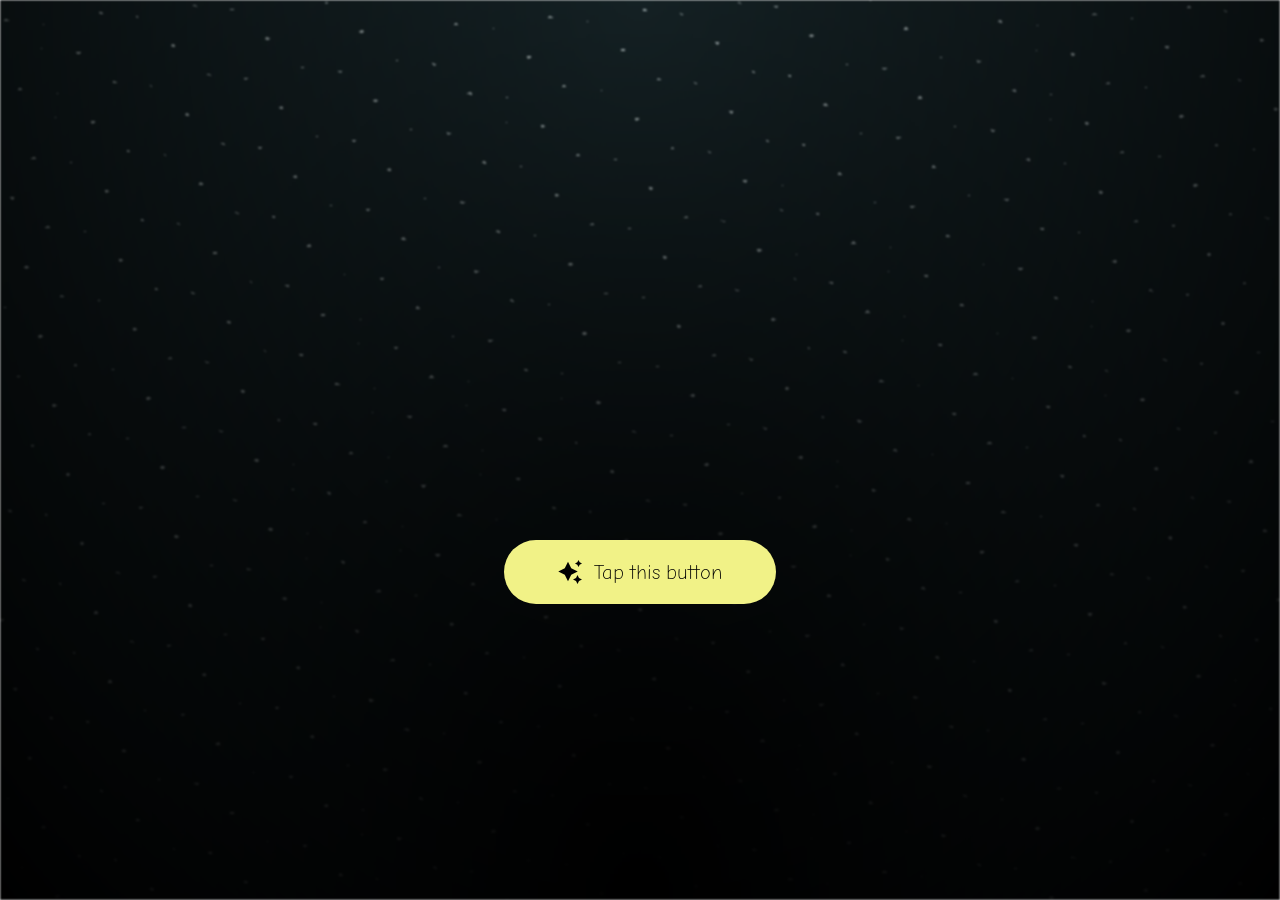
<file: index.html>
<html lang="en">

<head>
  <meta charset="UTF-8">
  <meta name="viewport" content="width=device-width, initial-scale=1.0">
  <link rel="shortcut icon" href="images/gift.png" type="image/x-icon">
  <link rel="stylesheet" href="asset/main.css">
  <link href="https://fonts.googleapis.com/css2?family=Comic+Neue:wght@700&display=swap" rel="stylesheet">

  <!-- Document Title -->
  <title>Hii! I have Something</title>
</head>

<body>
  <!-- Background -->
  <div class="night"></div>

  <!-- Title -->
  <h1 class="title"></h1>

  <!-- Button -->
  <div style="position: absolute; top: 60vh; width: 100%; display: flex; justify-content: center;">
    <a href="flower.html" class="btn">
      <svg height="24" width="24" fill="#FFFFFF" viewBox="0 0 24 24" data-name="Layer 1" id="Layer_1" class="sparkle">
        <path
          d="M10,21.236,6.755,14.745.264,11.5,6.755,8.255,10,1.764l3.245,6.491L19.736,11.5l-6.491,3.245ZM18,21l1.5,3L21,21l3-1.5L21,18l-1.5-3L18,18l-3,1.5ZM19.333,4.667,20.5,7l1.167-2.333L24,3.5,21.667,2.333,20.5,0,19.333,2.333,17,3.5Z">
        </path>
      </svg>

      <span class="text">Tap this button</span>
    </a>
  </div>

  <script src="asset/js/main.js"></script>
</body>

</html>
</file>
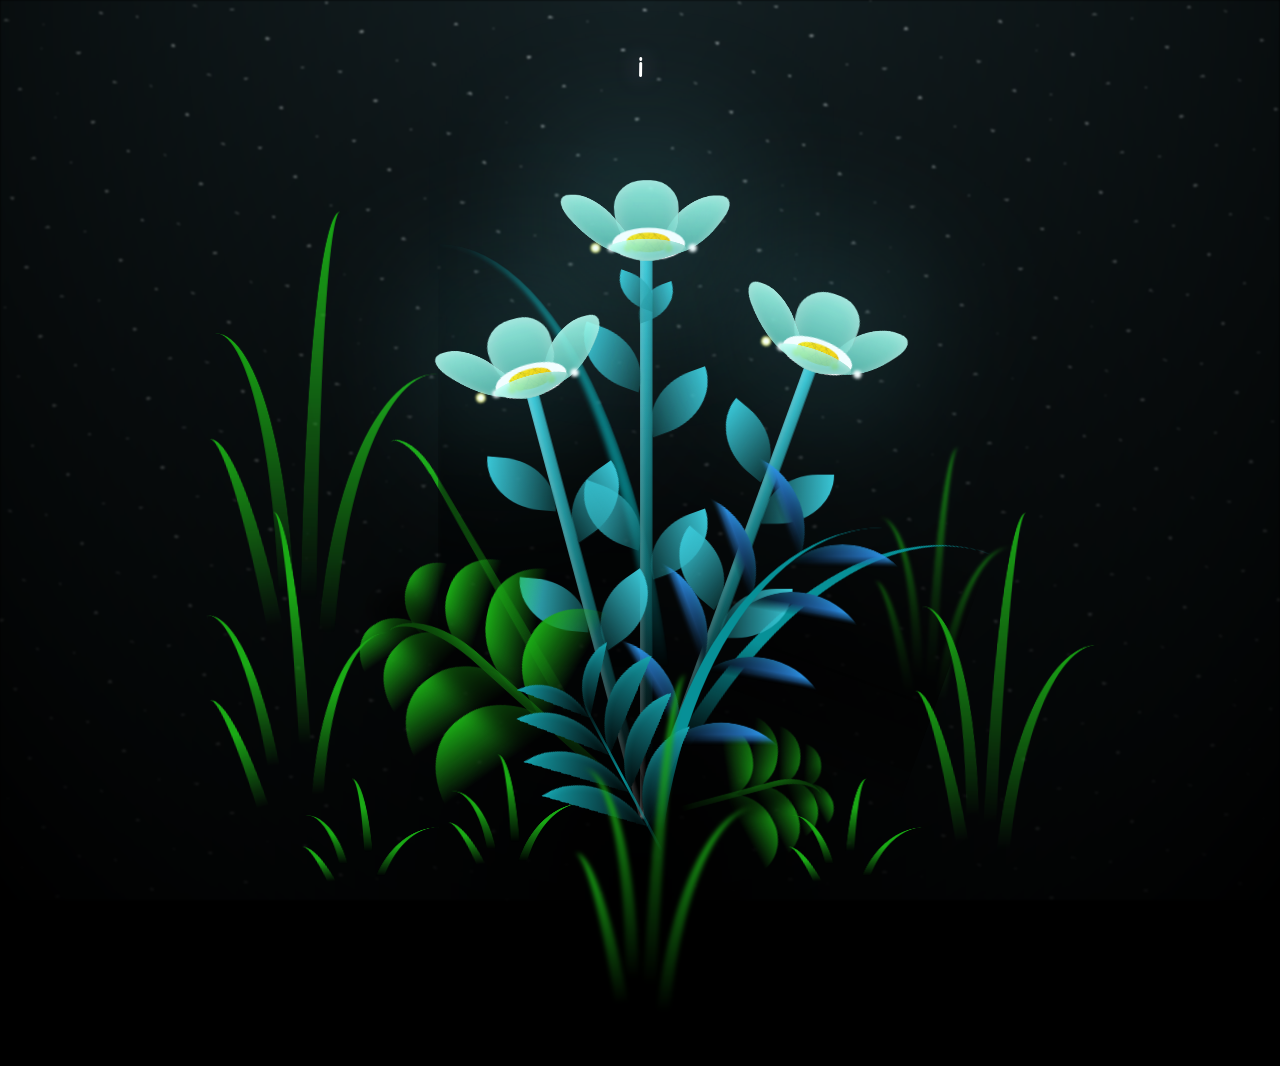
<file: flower.html>
<!DOCTYPE html>
<html lang="en">

<head>
  <meta charset="UTF-8">
  <meta http-equiv="X-UA-Compatible" content="IE=edge">
  <meta name="viewport" content="width=device-width, initial-scale=1.0">
  <link rel="shortcut icon" href="images/gift.png" type="image/x-icon">
  <link rel="stylesheet" href="asset/style.css">
  <link href="https://fonts.googleapis.com/css2?family=Comic+Neue:wght@700&display=swap" rel="stylesheet">

  <!-- Document Title -->
  <title>Flowers for You</title>
</head>

<body class="not-loaded">
  <!-- Background -->
  <div class="night"></div>
  <audio src="https://giftinn.github.io/music-host/shapeof.mp3" autoplay loop></audio>

  <!-- Flower -->
  <div class="flowers">
    <div class="flower flower--1">
      <div class="flower__leafs flower__leafs--1">
        <div class="flower__leaf flower__leaf--1"></div>
        <div class="flower__leaf flower__leaf--2"></div>
        <div class="flower__leaf flower__leaf--3"></div>
        <div class="flower__leaf flower__leaf--4"></div>
        <div class="flower__white-circle"></div>

        <div class="flower__light flower__light--1"></div>
        <div class="flower__light flower__light--2"></div>
        <div class="flower__light flower__light--3"></div>
        <div class="flower__light flower__light--4"></div>
        <div class="flower__light flower__light--5"></div>
        <div class="flower__light flower__light--6"></div>
        <div class="flower__light flower__light--7"></div>
        <div class="flower__light flower__light--8"></div>

      </div>
      <div class="flower__line">
        <div class="flower__line__leaf flower__line__leaf--1"></div>
        <div class="flower__line__leaf flower__line__leaf--2"></div>
        <div class="flower__line__leaf flower__line__leaf--3"></div>
        <div class="flower__line__leaf flower__line__leaf--4"></div>
        <div class="flower__line__leaf flower__line__leaf--5"></div>
        <div class="flower__line__leaf flower__line__leaf--6"></div>
      </div>
    </div>

    <div class="flower flower--2">
      <div class="flower__leafs flower__leafs--2">
        <div class="flower__leaf flower__leaf--1"></div>
        <div class="flower__leaf flower__leaf--2"></div>
        <div class="flower__leaf flower__leaf--3"></div>
        <div class="flower__leaf flower__leaf--4"></div>
        <div class="flower__white-circle"></div>

        <div class="flower__light flower__light--1"></div>
        <div class="flower__light flower__light--2"></div>
        <div class="flower__light flower__light--3"></div>
        <div class="flower__light flower__light--4"></div>
        <div class="flower__light flower__light--5"></div>
        <div class="flower__light flower__light--6"></div>
        <div class="flower__light flower__light--7"></div>
        <div class="flower__light flower__light--8"></div>

      </div>
      <div class="flower__line">
        <div class="flower__line__leaf flower__line__leaf--1"></div>
        <div class="flower__line__leaf flower__line__leaf--2"></div>
        <div class="flower__line__leaf flower__line__leaf--3"></div>
        <div class="flower__line__leaf flower__line__leaf--4"></div>
      </div>
    </div>

    <div class="flower flower--3">
      <div class="flower__leafs flower__leafs--3">
        <div class="flower__leaf flower__leaf--1"></div>
        <div class="flower__leaf flower__leaf--2"></div>
        <div class="flower__leaf flower__leaf--3"></div>
        <div class="flower__leaf flower__leaf--4"></div>
        <div class="flower__white-circle"></div>

        <div class="flower__light flower__light--1"></div>
        <div class="flower__light flower__light--2"></div>
        <div class="flower__light flower__light--3"></div>
        <div class="flower__light flower__light--4"></div>
        <div class="flower__light flower__light--5"></div>
        <div class="flower__light flower__light--6"></div>
        <div class="flower__light flower__light--7"></div>
        <div class="flower__light flower__light--8"></div>

      </div>
      <div class="flower__line">
        <div class="flower__line__leaf flower__line__leaf--1"></div>
        <div class="flower__line__leaf flower__line__leaf--2"></div>
        <div class="flower__line__leaf flower__line__leaf--3"></div>
        <div class="flower__line__leaf flower__line__leaf--4"></div>
      </div>
    </div>

    <div class="grow-ans" style="--d:1.2s">
      <div class="flower__g-long">
        <div class="flower__g-long__top"></div>
        <div class="flower__g-long__bottom"></div>
      </div>
    </div>

    <div class="growing-grass">
      <div class="flower__grass flower__grass--1">
        <div class="flower__grass--top"></div>
        <div class="flower__grass--bottom"></div>
        <div class="flower__grass__leaf flower__grass__leaf--1"></div>
        <div class="flower__grass__leaf flower__grass__leaf--2"></div>
        <div class="flower__grass__leaf flower__grass__leaf--3"></div>
        <div class="flower__grass__leaf flower__grass__leaf--4"></div>
        <div class="flower__grass__leaf flower__grass__leaf--5"></div>
        <div class="flower__grass__leaf flower__grass__leaf--6"></div>
        <div class="flower__grass__leaf flower__grass__leaf--7"></div>
        <div class="flower__grass__leaf flower__grass__leaf--8"></div>
        <div class="flower__grass__overlay"></div>
      </div>
    </div>

    <div class="growing-grass">
      <div class="flower__grass flower__grass--2">
        <div class="flower__grass--top"></div>
        <div class="flower__grass--bottom"></div>
        <div class="flower__grass__leaf flower__grass__leaf--1"></div>
        <div class="flower__grass__leaf flower__grass__leaf--2"></div>
        <div class="flower__grass__leaf flower__grass__leaf--3"></div>
        <div class="flower__grass__leaf flower__grass__leaf--4"></div>
        <div class="flower__grass__leaf flower__grass__leaf--5"></div>
        <div class="flower__grass__leaf flower__grass__leaf--6"></div>
        <div class="flower__grass__leaf flower__grass__leaf--7"></div>
        <div class="flower__grass__leaf flower__grass__leaf--8"></div>
        <div class="flower__grass__overlay"></div>
      </div>
    </div>

    <div class="grow-ans" style="--d:2.4s">
      <div class="flower__g-right flower__g-right--1">
        <div class="leaf"></div>
      </div>
    </div>

    <div class="grow-ans" style="--d:2.8s">
      <div class="flower__g-right flower__g-right--2">
        <div class="leaf"></div>
      </div>
    </div>

    <div class="grow-ans" style="--d:2.8s">
      <div class="flower__g-front">
        <div class="flower__g-front__leaf-wrapper flower__g-front__leaf-wrapper--1">
          <div class="flower__g-front__leaf"></div>
        </div>
        <div class="flower__g-front__leaf-wrapper flower__g-front__leaf-wrapper--2">
          <div class="flower__g-front__leaf"></div>
        </div>
        <div class="flower__g-front__leaf-wrapper flower__g-front__leaf-wrapper--3">
          <div class="flower__g-front__leaf"></div>
        </div>
        <div class="flower__g-front__leaf-wrapper flower__g-front__leaf-wrapper--4">
          <div class="flower__g-front__leaf"></div>
        </div>
        <div class="flower__g-front__leaf-wrapper flower__g-front__leaf-wrapper--5">
          <div class="flower__g-front__leaf"></div>
        </div>
        <div class="flower__g-front__leaf-wrapper flower__g-front__leaf-wrapper--6">
          <div class="flower__g-front__leaf"></div>
        </div>
        <div class="flower__g-front__leaf-wrapper flower__g-front__leaf-wrapper--7">
          <div class="flower__g-front__leaf"></div>
        </div>
        <div class="flower__g-front__leaf-wrapper flower__g-front__leaf-wrapper--8">
          <div class="flower__g-front__leaf"></div>
        </div>
        <div class="flower__g-front__line"></div>
      </div>
    </div>

    <div class="grow-ans" style="--d:3.2s">
      <div class="flower__g-fr">
        <div class="leaf"></div>
        <div class="flower__g-fr__leaf flower__g-fr__leaf--1"></div>
        <div class="flower__g-fr__leaf flower__g-fr__leaf--2"></div>
        <div class="flower__g-fr__leaf flower__g-fr__leaf--3"></div>
        <div class="flower__g-fr__leaf flower__g-fr__leaf--4"></div>
        <div class="flower__g-fr__leaf flower__g-fr__leaf--5"></div>
        <div class="flower__g-fr__leaf flower__g-fr__leaf--6"></div>
        <div class="flower__g-fr__leaf flower__g-fr__leaf--7"></div>
        <div class="flower__g-fr__leaf flower__g-fr__leaf--8"></div>
      </div>
    </div>

    <div class="long-g long-g--0">
      <div class="grow-ans" style="--d:3s">
        <div class="leaf leaf--0"></div>
      </div>
      <div class="grow-ans" style="--d:2.2s">
        <div class="leaf leaf--1"></div>
      </div>
      <div class="grow-ans" style="--d:3.4s">
        <div class="leaf leaf--2"></div>
      </div>
      <div class="grow-ans" style="--d:3.6s">
        <div class="leaf leaf--3"></div>
      </div>
    </div>

    <div class="long-g long-g--1">
      <div class="grow-ans" style="--d:3.6s">
        <div class="leaf leaf--0"></div>
      </div>
      <div class="grow-ans" style="--d:3.8s">
        <div class="leaf leaf--1"></div>
      </div>
      <div class="grow-ans" style="--d:4s">
        <div class="leaf leaf--2"></div>
      </div>
      <div class="grow-ans" style="--d:4.2s">
        <div class="leaf leaf--3"></div>
      </div>
    </div>

    <div class="long-g long-g--2">
      <div class="grow-ans" style="--d:4s">
        <div class="leaf leaf--0"></div>
      </div>
      <div class="grow-ans" style="--d:4.2s">
        <div class="leaf leaf--1"></div>
      </div>
      <div class="grow-ans" style="--d:4.4s">
        <div class="leaf leaf--2"></div>
      </div>
      <div class="grow-ans" style="--d:4.6s">
        <div class="leaf leaf--3"></div>
      </div>
    </div>

    <div class="long-g long-g--3">
      <div class="grow-ans" style="--d:4s">
        <div class="leaf leaf--0"></div>
      </div>
      <div class="grow-ans" style="--d:4.2s">
        <div class="leaf leaf--1"></div>
      </div>
      <div class="grow-ans" style="--d:3s">
        <div class="leaf leaf--2"></div>
      </div>
      <div class="grow-ans" style="--d:3.6s">
        <div class="leaf leaf--3"></div>
      </div>
    </div>

    <div class="long-g long-g--4">
      <div class="grow-ans" style="--d:4s">
        <div class="leaf leaf--0"></div>
      </div>
      <div class="grow-ans" style="--d:4.2s">
        <div class="leaf leaf--1"></div>
      </div>
      <div class="grow-ans" style="--d:3s">
        <div class="leaf leaf--2"></div>
      </div>
      <div class="grow-ans" style="--d:3.6s">
        <div class="leaf leaf--3"></div>
      </div>
    </div>

    <div class="long-g long-g--5">
      <div class="grow-ans" style="--d:4s">
        <div class="leaf leaf--0"></div>
      </div>
      <div class="grow-ans" style="--d:4.2s">
        <div class="leaf leaf--1"></div>
      </div>
      <div class="grow-ans" style="--d:3s">
        <div class="leaf leaf--2"></div>
      </div>
      <div class="grow-ans" style="--d:3.6s">
        <div class="leaf leaf--3"></div>
      </div>
    </div>

    <div class="long-g long-g--6">
      <div class="grow-ans" style="--d:4.2s">
        <div class="leaf leaf--0"></div>
      </div>
      <div class="grow-ans" style="--d:4.4s">
        <div class="leaf leaf--1"></div>
      </div>
      <div class="grow-ans" style="--d:4.6s">
        <div class="leaf leaf--2"></div>
      </div>
      <div class="grow-ans" style="--d:4.8s">
        <div class="leaf leaf--3"></div>
      </div>
    </div>

    <div class="long-g long-g--7">
      <div class="grow-ans" style="--d:3s">
        <div class="leaf leaf--0"></div>
      </div>
      <div class="grow-ans" style="--d:3.2s">
        <div class="leaf leaf--1"></div>
      </div>
      <div class="grow-ans" style="--d:3.5s">
        <div class="leaf leaf--2"></div>
      </div>
      <div class="grow-ans" style="--d:3.6s">
        <div class="leaf leaf--3"></div>
      </div>
    </div>
  </div>

  <!-- Title -->
  <h1 class="title"><span id="title"></span></h1>
</body>

</html>

<!-- Import Javascript -->
<script src="asset/js/style.js"></script>
</file>
<file: asset/main.css>
*,
*::after,
*::before {
  padding: 0;
  margin: 0;
  box-sizing: border-box;
}

:root {
  --dark-color: #000;
}

.night {
  position: fixed;
  left: 50%;
  top: 0;
  transform: translateX(-50%);
  width: 100%;
  height: 100%;
  filter: blur(0.1vmin);
  background-image: radial-gradient(ellipse at top, transparent 0%, var(--dark-color)), radial-gradient(ellipse at bottom, var(--dark-color), rgba(145, 233, 255, 0.2)), repeating-linear-gradient(220deg, rgb(0, 0, 0) 0px, rgb(0, 0, 0) 19px, transparent 19px, transparent 22px), repeating-linear-gradient(189deg, rgb(0, 0, 0) 0px, rgb(0, 0, 0) 19px, transparent 19px, transparent 22px), repeating-linear-gradient(148deg, rgb(0, 0, 0) 0px, rgb(0, 0, 0) 19px, transparent 19px, transparent 22px), linear-gradient(90deg, rgb(255, 255, 250), rgb(240, 240, 240));
}

.title {
  color: white;
  text-align: center;
  font-family: "Comic Neue", cursive;
  font-weight: 700;
  font-size: clamp(35px, 7vw, 70px);

  text-shadow: 0 0 20px white;
  min-height: 100vh;

  display: flex;
  justify-content: center;
  align-items: center;

  padding: 0 20px;
  
  width: 100%;
  max-width: 100%;
  overflow-wrap: break-word;
  word-break: break-word;
}

@media (min-width: 500px) {
  .title {
    letter-spacing: 8px;
  }
}

@keyframes typing {
  from {
    opacity: 0;
  }

  to {
    opacity: 1;
  }
}

/* Terapkan animasi dengan delay */
.title span {
  opacity: 0;
  animation: typing 1s ease forwards;
  animation-delay: var(--delay);
}

a {
  text-decoration: none;
}

.btn {
  border: none;
  width: 17em;
  height: 4em;
  border-radius: 3em;
  display: flex;
  justify-content: center;
  align-items: center;
  gap: 12px;
  background: #f1f287;
  cursor: pointer;
  transition: all 450ms ease-in-out;
}

.sparkle {
  fill: #000000;
  transition: all 800ms ease;
}

.text {
  color: #000000;
  font-family: "Comic Neue", cursive;
  font-weight: 100;
  font-size: 20px;
}

.btn:hover {
  background: linear-gradient(0deg, #A47CF3, #683FEA);
  box-shadow: inset 0px 1px 0px 0px rgba(255, 255, 255, 0.4),
    inset 0px -4px 0px 0px rgba(0, 0, 0, 0.2),
    0px 0px 0px 4px rgba(255, 255, 255, 0.2),
    0px 0px 180px 0px #9917FF;
  transform: translateY(-2px);
}

.btn:hover .text {
  color: white;
}

.btn:hover .sparkle {
  fill: white;
  transform: scale(1.2);
}
</file>
<file: asset/style.css>
*,
*::after,
*::before {
  padding: 0;
  margin: 0;
  box-sizing: border-box;
}

:root {
  --dark-color: #000;
}

audio {
  display: none;
}

.title {
  position: absolute;
  width: 100%;
  text-align: center;
  margin-top: 50px;
  top: 0;
  left: 0;
  color: white;
  font-family: "Comic Neue", cursive;
  font-weight: 700;
  font-size: 30px;
  text-shadow: 0px 0px 20px #826a95;
}

body {
  display: flex;
  align-items: flex-end;
  justify-content: center;
  min-height: 100vh;
  background-color: var(--dark-color);
  overflow: hidden;
  perspective: 1000px;
}

.night {
  position: fixed;
  left: 50%;
  top: 0;
  transform: translateX(-50%);
  width: 100%;
  height: 100%;
  filter: blur(0.1vmin);
  background-image: radial-gradient(ellipse at top, transparent 0%, var(--dark-color)), radial-gradient(ellipse at bottom, var(--dark-color), rgba(145, 233, 255, 0.2)), repeating-linear-gradient(220deg, rgb(0, 0, 0) 0px, rgb(0, 0, 0) 19px, transparent 19px, transparent 22px), repeating-linear-gradient(189deg, rgb(0, 0, 0) 0px, rgb(0, 0, 0) 19px, transparent 19px, transparent 22px), repeating-linear-gradient(148deg, rgb(0, 0, 0) 0px, rgb(0, 0, 0) 19px, transparent 19px, transparent 22px), linear-gradient(90deg, rgb(255, 255, 250), rgb(240, 240, 240));
}

.flowers {
  position: relative;
  transform: scale(0.9);
}

.flower {
  position: absolute;
  bottom: 10vmin;
  transform-origin: bottom center;
  z-index: 10;
  --fl-speed: 0.8s;
}

.flower--1 {
  animation: moving-flower-1 4s linear infinite;
}

.flower--1 .flower__line {
  height: 70vmin;
  animation-delay: 0.3s;
}

.flower--1 .flower__line__leaf--1 {
  animation: blooming-leaf-right var(--fl-speed) 1.6s backwards;
}

.flower--1 .flower__line__leaf--2 {
  animation: blooming-leaf-right var(--fl-speed) 1.4s backwards;
}

.flower--1 .flower__line__leaf--3 {
  animation: blooming-leaf-left var(--fl-speed) 1.2s backwards;
}

.flower--1 .flower__line__leaf--4 {
  animation: blooming-leaf-left var(--fl-speed) 1s backwards;
}

.flower--1 .flower__line__leaf--5 {
  animation: blooming-leaf-right var(--fl-speed) 1.8s backwards;
}

.flower--1 .flower__line__leaf--6 {
  animation: blooming-leaf-left var(--fl-speed) 2s backwards;
}

.flower--2 {
  left: 50%;
  transform: rotate(20deg);
  animation: moving-flower-2 4s linear infinite;
}

.flower--2 .flower__line {
  height: 60vmin;
  animation-delay: 0.6s;
}

.flower--2 .flower__line__leaf--1 {
  animation: blooming-leaf-right var(--fl-speed) 1.9s backwards;
}

.flower--2 .flower__line__leaf--2 {
  animation: blooming-leaf-right var(--fl-speed) 1.7s backwards;
}

.flower--2 .flower__line__leaf--3 {
  animation: blooming-leaf-left var(--fl-speed) 1.5s backwards;
}

.flower--2 .flower__line__leaf--4 {
  animation: blooming-leaf-left var(--fl-speed) 1.3s backwards;
}

.flower--3 {
  left: 50%;
  transform: rotate(-15deg);
  animation: moving-flower-3 4s linear infinite;
}

.flower--3 .flower__line {
  animation-delay: 0.9s;
}

.flower--3 .flower__line__leaf--1 {
  animation: blooming-leaf-right var(--fl-speed) 2.5s backwards;
}

.flower--3 .flower__line__leaf--2 {
  animation: blooming-leaf-right var(--fl-speed) 2.3s backwards;
}

.flower--3 .flower__line__leaf--3 {
  animation: blooming-leaf-left var(--fl-speed) 2.1s backwards;
}

.flower--3 .flower__line__leaf--4 {
  animation: blooming-leaf-left var(--fl-speed) 1.9s backwards;
}

.flower__leafs {
  position: relative;
  animation: blooming-flower 2s backwards;
}

.flower__leafs--1 {
  animation-delay: 1.1s;
}

.flower__leafs--2 {
  animation-delay: 1.4s;
}

.flower__leafs--3 {
  animation-delay: 1.7s;
}

.flower__leafs::after {
  content: "";
  position: absolute;
  left: 0;
  top: 0;
  transform: translate(-50%, -100%);
  width: 8vmin;
  height: 8vmin;
  background-color: #6bf0ff;
  filter: blur(10vmin);
}

.flower__leaf {
  position: absolute;
  bottom: 0;
  left: 50%;
  width: 8vmin;
  height: 11vmin;
  border-radius: 51% 49% 47% 53%/44% 45% 55% 69%;
  background-color: #b62b2b;
  background-image: linear-gradient(to top, #54b8aa, #a7ffee );
  transform-origin: bottom center;
  opacity: 0.9;
  box-shadow: inset 0 0 2vmin rgb(255, 255, 255, 0.5);
}

.flower__leaf--1 {
  transform: translate(-10%, 1%) rotateY(40deg) rotateX(-50deg);
}

.flower__leaf--2 {
  transform: translate(-50%, -4%) rotateX(40deg);
}

.flower__leaf--3 {
  transform: translate(-90%, 0%) rotateY(45deg) rotateX(50deg);
}

.flower__leaf--4 {
  width: 8vmin;
  height: 8vmin;
  transform-origin: bottom left;
  border-radius: 4vmin 10vmin 4vmin 4vmin;
  transform: translate(0%, 18%) rotateX(70deg) rotate(-43deg);
  background-image: linear-gradient(to top, #54b8aa, #a7ffee);
  z-index: 1;
  opacity: 0.8;
  -webkit-transform: translate(0%, 18%) rotateX(70deg) rotate(-43deg);
  -moz-transform: translate(0%, 18%) rotateX(70deg) rotate(-43deg);
  -ms-transform: translate(0%, 18%) rotateX(70deg) rotate(-43deg);
  -o-transform: translate(0%, 18%) rotateX(70deg) rotate(-43deg);
}

.flower__white-circle {
  position: absolute;
  left: -3.5vmin;
  top: -3vmin;
  width: 9vmin;
  height: 4vmin;
  border-radius: 50%;
  background-color: #fff;
}

.flower__white-circle::after {
  content: "";
  position: absolute;
  left: 50%;
  top: 45%;
  transform: translate(-50%, -50%);
  width: 60%;
  height: 60%;
  border-radius: inherit;
  background-image: repeating-linear-gradient(135deg, rgba(0, 0, 0, 0.03) 0px, rgba(0, 0, 0, 0.03) 1px, transparent 1px, transparent 12px), repeating-linear-gradient(45deg, rgba(0, 0, 0, 0.03) 0px, rgba(0, 0, 0, 0.03) 1px, transparent 1px, transparent 12px), repeating-linear-gradient(67.5deg, rgba(0, 0, 0, 0.03) 0px, rgba(0, 0, 0, 0.03) 1px, transparent 1px, transparent 12px), repeating-linear-gradient(135deg, rgba(0, 0, 0, 0.03) 0px, rgba(0, 0, 0, 0.03) 1px, transparent 1px, transparent 12px), repeating-linear-gradient(45deg, rgba(0, 0, 0, 0.03) 0px, rgba(0, 0, 0, 0.03) 1px, transparent 1px, transparent 12px), repeating-linear-gradient(112.5deg, rgba(0, 0, 0, 0.03) 0px, rgba(0, 0, 0, 0.03) 1px, transparent 1px, transparent 12px), repeating-linear-gradient(112.5deg, rgba(0, 0, 0, 0.03) 0px, rgba(0, 0, 0, 0.03) 1px, transparent 1px, transparent 12px), repeating-linear-gradient(45deg, rgba(0, 0, 0, 0.03) 0px, rgba(0, 0, 0, 0.03) 1px, transparent 1px, transparent 12px), repeating-linear-gradient(22.5deg, rgba(0, 0, 0, 0.03) 0px, rgba(0, 0, 0, 0.03) 1px, transparent 1px, transparent 12px), repeating-linear-gradient(45deg, rgba(0, 0, 0, 0.03) 0px, rgba(0, 0, 0, 0.03) 1px, transparent 1px, transparent 12px), repeating-linear-gradient(22.5deg, rgba(0, 0, 0, 0.03) 0px, rgba(0, 0, 0, 0.03) 1px, transparent 1px, transparent 12px), repeating-linear-gradient(135deg, rgba(0, 0, 0, 0.03) 0px, rgba(0, 0, 0, 0.03) 1px, transparent 1px, transparent 12px), repeating-linear-gradient(157.5deg, rgba(0, 0, 0, 0.03) 0px, rgba(0, 0, 0, 0.03) 1px, transparent 1px, transparent 12px), repeating-linear-gradient(67.5deg, rgba(0, 0, 0, 0.03) 0px, rgba(0, 0, 0, 0.03) 1px, transparent 1px, transparent 12px), repeating-linear-gradient(67.5deg, rgba(0, 0, 0, 0.03) 0px, rgba(0, 0, 0, 0.03) 1px, transparent 1px, transparent 12px), linear-gradient(90deg, rgb(255, 235, 18), rgb(255, 206, 0));
}

.flower__line {
  height: 55vmin;
  width: 1.5vmin;
  background-image: linear-gradient(to left, rgba(0, 0, 0, 0.2), transparent, rgba(255, 255, 255, 0.2)), linear-gradient(to top, transparent 10%, #14757a, #39c6d6);
  box-shadow: inset 0 0 2px rgba(0, 0, 0, 0.5);
  animation: grow-flower-tree 4s backwards;
}


.flower__line__leaf {
  --w: 7vmin;
  --h: calc(var(--w) + 2vmin);
  position: absolute;
  top: 20%;
  left: 90%;
  width: var(--w);
  height: var(--h);
  border-top-right-radius: var(--h);
  border-bottom-left-radius: var(--h);
  background-image: linear-gradient(to top, rgba(20, 117, 122, 0.4), #39c6d6);
}

.flower__line__leaf--1 {
  transform: rotate(70deg) rotateY(30deg);
}

.flower__line__leaf--2 {
  top: 45%;
  transform: rotate(70deg) rotateY(30deg);
}

.flower__line__leaf--3,
.flower__line__leaf--4,
.flower__line__leaf--6 {
  border-top-right-radius: 0;
  border-bottom-left-radius: 0;
  border-top-left-radius: var(--h);
  border-bottom-right-radius: var(--h);
  left: -460%;
  top: 12%;
  transform: rotate(-70deg) rotateY(30deg);
}

.flower__line__leaf--4 {
  top: 40%;
}

.flower__line__leaf--5 {
  top: 0;
  transform-origin: left;
  transform: rotate(70deg) rotateY(30deg) scale(0.6);
}

.flower__line__leaf--6 {
  top: -2%;
  left: -450%;
  transform-origin: right;
  transform: rotate(-70deg) rotateY(30deg) scale(0.6);
}

.flower__light {
  position: absolute;
  bottom: 0vmin;
  width: 1vmin;
  height: 1vmin;
  background-color: rgb(255, 251, 0);
  border-radius: 50%;
  filter: blur(0.2vmin);
  animation: light-ans 4s linear infinite backwards;
}

.flower__light:nth-child(odd) {
  background-color: #fff;
}

.flower__light--1 {
  left: -2vmin;
  animation-delay: 1s;
}

.flower__light--2 {
  left: 3vmin;
  animation-delay: 0.5s;
}

.flower__light--3 {
  left: -6vmin;
  animation-delay: 0.3s;
}

.flower__light--4 {
  left: 6vmin;
  animation-delay: 0.9s;
}

.flower__light--5 {
  left: -1vmin;
  animation-delay: 1.5s;
}

.flower__light--6 {
  left: -4vmin;
  animation-delay: 3s;
}

.flower__light--7 {
  left: 3vmin;
  animation-delay: 2s;
}

.flower__light--8 {
  left: -6vmin;
  animation-delay: 3.5s;
}

.flower__grass {
  --c: #1aaa15;
  --line-w: 1.5vmin;
  position: absolute;
  bottom: 12vmin;
  left: -7vmin;
  display: flex;
  flex-direction: column;
  align-items: flex-end;
  z-index: 20;
  transform-origin: bottom center;
  transform: rotate(-48deg) rotateY(40deg);
}

.flower__grass--1 {
  animation: moving-grass 2s linear infinite;
}

.flower__grass--2 {
  left: 2vmin;
  bottom: 10vmin;
  transform: scale(0.5) rotate(75deg) rotateX(10deg) rotateY(-200deg);
  opacity: 0.8;
  z-index: 0;
  animation: moving-grass--2 1.5s linear infinite;
}

.flower__grass--top {
  width: 7vmin;
  height: 10vmin;
  border-top-right-radius: 100%;
  border-right: var(--line-w) solid var(--c);
  transform-origin: bottom center;
  transform: rotate(-2deg);
}

.flower__grass--bottom {
  margin-top: -2px;
  width: var(--line-w);
  height: 25vmin;
  background-image: linear-gradient(to top, transparent, var(--c));
}

.flower__grass__leaf {
  --size: 10vmin;
  position: absolute;
  width: calc(var(--size) * 2.1);
  height: var(--size);
  border-top-left-radius: var(--size);
  border-top-right-radius: var(--size);
  background-image: linear-gradient(to top, transparent, transparent 30%, var(--c));
  z-index: 100;
}

.flower__grass__leaf--1 {
  top: -6%;
  left: 30%;
  --size: 6vmin;
  transform: rotate(-20deg);
  animation: growing-grass-ans--1 2s 2.6s backwards;
}

@keyframes growing-grass-ans--1 {
  0% {
    transform-origin: bottom left;
    transform: rotate(-20deg) scale(0);
  }
}

.flower__grass__leaf--2 {
  top: -5%;
  left: -110%;
  --size: 6vmin;
  transform: rotate(10deg);
  animation: growing-grass-ans--2 2s 2.4s linear backwards;
}

@keyframes growing-grass-ans--2 {
  0% {
    transform-origin: bottom right;
    transform: rotate(10deg) scale(0);
  }
}

.flower__grass__leaf--3 {
  top: 5%;
  left: 60%;
  --size: 8vmin;
  transform: rotate(-18deg) rotateX(-20deg);
  animation: growing-grass-ans--3 2s 2.2s linear backwards;
}

@keyframes growing-grass-ans--3 {
  0% {
    transform-origin: bottom left;
    transform: rotate(-18deg) rotateX(-20deg) scale(0);
  }
}

.flower__grass__leaf--4 {
  top: 6%;
  left: -135%;
  --size: 8vmin;
  transform: rotate(2deg);
  animation: growing-grass-ans--4 2s 2s linear backwards;
}

@keyframes growing-grass-ans--4 {
  0% {
    transform-origin: bottom right;
    transform: rotate(2deg) scale(0);
  }
}

.flower__grass__leaf--5 {
  top: 20%;
  left: 60%;
  --size: 10vmin;
  transform: rotate(-24deg) rotateX(-20deg);
  animation: growing-grass-ans--5 2s 1.8s linear backwards;
}

@keyframes growing-grass-ans--5 {
  0% {
    transform-origin: bottom left;
    transform: rotate(-24deg) rotateX(-20deg) scale(0);
  }
}

.flower__grass__leaf--6 {
  top: 22%;
  left: -180%;
  --size: 10vmin;
  transform: rotate(10deg);
  animation: growing-grass-ans--6 2s 1.6s linear backwards;
}

@keyframes growing-grass-ans--6 {
  0% {
    transform-origin: bottom right;
    transform: rotate(10deg) scale(0);
  }
}

.flower__grass__leaf--7 {
  top: 39%;
  left: 70%;
  --size: 10vmin;
  transform: rotate(-10deg);
  animation: growing-grass-ans--7 2s 1.4s linear backwards;
}

@keyframes growing-grass-ans--7 {
  0% {
    transform-origin: bottom left;
    transform: rotate(-10deg) scale(0);
  }
}

.flower__grass__leaf--8 {
  top: 40%;
  left: -215%;
  --size: 11vmin;
  transform: rotate(10deg);
  animation: growing-grass-ans--8 2s 1.2s linear backwards;
}

@keyframes growing-grass-ans--8 {
  0% {
    transform-origin: bottom right;
    transform: rotate(10deg) scale(0);
  }
}

.flower__grass__overlay {
  position: absolute;
  top: -10%;
  right: 0%;
  width: 100%;
  height: 100%;
  background-color: rgba(0, 0, 0, 0.6);
  filter: blur(1.5vmin);
  z-index: 100;
}

.flower__g-long {
  --w: 2vmin;
  --h: 6vmin;
  --c: #1aaa15;
  position: absolute;
  bottom: 10vmin;
  left: -3vmin;
  transform-origin: bottom center;
  transform: rotate(-30deg) rotateY(-20deg);
  display: flex;
  flex-direction: column;
  align-items: flex-end;
  animation: flower-g-long-ans 3s linear infinite;
}

@keyframes flower-g-long-ans {

  0%,
  100% {
    transform: rotate(-30deg) rotateY(-20deg);
  }

  50% {
    transform: rotate(-32deg) rotateY(-20deg);
  }
}

.flower__g-long__top {
  top: calc(var(--h) * -1);
  width: calc(var(--w) + 1vmin);
  height: var(--h);
  border-top-right-radius: 100%;
  border-right: 0.7vmin solid var(--c);
  transform: translate(-0.7vmin, 1vmin);
}

.flower__g-long__bottom {
  width: var(--w);
  height: 50vmin;
  transform-origin: bottom center;
  background-image: linear-gradient(to top, transparent 30%, var(--c));
  box-shadow: inset 0 0 2px rgba(0, 0, 0, 0.5);
  -webkit-clip-path: polygon(35% 0, 65% 1%, 100% 100%, 0% 100%);
  clip-path: polygon(35% 0, 65% 1%, 100% 100%, 0% 100%);
}

.flower__g-right {
  position: absolute;
  bottom: 6vmin;
  left: -2vmin;
  transform-origin: bottom left;
  transform: rotate(20deg);
}

.flower__g-right .leaf {
  width: 30vmin;
  height: 50vmin;
  border-top-left-radius: 100%;
  border-left: 2vmin solid #079097;
  background-image: linear-gradient(to bottom, transparent, var(--dark-color) 60%);
  -webkit-mask-image: linear-gradient(to top, transparent 30%, #079097 60%);
}

.flower__g-right--1 {
  animation: flower-g-right-ans 2.5s linear infinite;
}

.flower__g-right--2 {
  left: 5vmin;
  transform: rotateY(-180deg);
  animation: flower-g-right-ans--2 3s linear infinite;
}

.flower__g-right--2 .leaf {
  height: 75vmin;
  filter: blur(0.3vmin);
  opacity: 0.8;
}

@keyframes flower-g-right-ans {

  0%,
  100% {
    transform: rotate(20deg);
  }

  50% {
    transform: rotate(24deg) rotateX(-20deg);
  }
}

@keyframes flower-g-right-ans--2 {

  0%,
  100% {
    transform: rotateY(-180deg) rotate(0deg) rotateX(-20deg);
  }

  50% {
    transform: rotateY(-180deg) rotate(6deg) rotateX(-20deg);
  }
}

.flower__g-front {
  position: absolute;
  bottom: 6vmin;
  left: 2.5vmin;
  z-index: 100;
  transform-origin: bottom center;
  transform: rotate(-28deg) rotateY(30deg) scale(1.04);
  animation: flower__g-front-ans 2s linear infinite;
}

@keyframes flower__g-front-ans {

  0%,
  100% {
    transform: rotate(-28deg) rotateY(30deg) scale(1.04);
  }

  50% {
    transform: rotate(-35deg) rotateY(40deg) scale(1.04);
  }
}

.flower__g-front__line {
  width: 0.3vmin;
  height: 20vmin;
  background-image: linear-gradient(to top, transparent, #079097, transparent 100%);
  position: relative;
}

.flower__g-front__leaf-wrapper {
  position: absolute;
  top: 0;
  left: 0;
  transform-origin: bottom left;
  transform: rotate(10deg);
}

.flower__g-front__leaf-wrapper:nth-child(even) {
  left: 0vmin;
  transform: rotateY(-180deg) rotate(5deg);
  animation: flower__g-front__leaf-left-ans 1s ease-in backwards;
}

.flower__g-front__leaf-wrapper:nth-child(odd) {
  animation: flower__g-front__leaf-ans 1s ease-in backwards;
}

.flower__g-front__leaf-wrapper--1 {
  top: -8vmin;
  transform: scale(0.7);
  animation: flower__g-front__leaf-ans 1s 5.5s ease-in backwards !important;
}

.flower__g-front__leaf-wrapper--2 {
  top: -8vmin;
  transform: rotateY(-180deg) scale(0.7) !important;
  animation: flower__g-front__leaf-left-ans-2 1s 4.6s ease-in backwards !important;
}

.flower__g-front__leaf-wrapper--3 {
  top: -3vmin;
  animation: flower__g-front__leaf-ans 1s 4.6s ease-in backwards;
}

.flower__g-front__leaf-wrapper--4 {
  top: -3vmin;
  transform: rotateY(-180deg) scale(0.9) !important;
  animation: flower__g-front__leaf-left-ans-2 1s 4.6s ease-in backwards !important;
}

@keyframes flower__g-front__leaf-left-ans-2 {
  0% {
    transform: rotateY(-180deg) scale(0);
  }
}

.flower__g-front__leaf-wrapper--5,
.flower__g-front__leaf-wrapper--6 {
  top: 2vmin;
}

.flower__g-front__leaf-wrapper--7,
.flower__g-front__leaf-wrapper--8 {
  top: 6.5vmin;
}

.flower__g-front__leaf-wrapper--2 {
  animation-delay: 5.2s !important;
}

.flower__g-front__leaf-wrapper--3 {
  animation-delay: 4.9s !important;
}

.flower__g-front__leaf-wrapper--5 {
  animation-delay: 4.3s !important;
}

.flower__g-front__leaf-wrapper--6 {
  animation-delay: 4.1s !important;
}

.flower__g-front__leaf-wrapper--7 {
  animation-delay: 3.8s !important;
}

.flower__g-front__leaf-wrapper--8 {
  animation-delay: 3.5s !important;
}

@keyframes flower__g-front__leaf-ans {
  0% {
    transform: rotate(10deg) scale(0);
  }
}

@keyframes flower__g-front__leaf-left-ans {
  0% {
    transform: rotateY(-180deg) rotate(5deg) scale(0);
  }
}

.flower__g-front__leaf {
  width: 10vmin;
  height: 10vmin;
  border-radius: 100% 0% 0% 100%/100% 100% 0% 0%;
  box-shadow: inset 0 2px 1vmin rgba(44, 238, 252, 0.2);
  background-image: linear-gradient(to bottom left, transparent, var(--dark-color)), linear-gradient(to bottom right, #159faa 50%, transparent 50%, transparent);
  -webkit-mask-image: linear-gradient(to bottom right, #159faa 50%, transparent 50%, transparent);
  mask-image: linear-gradient(to bottom right, #159faa 50%, transparent 50%, transparent);
}

.flower__g-fr {
  position: absolute;
  bottom: -4vmin;
  left: vmin;
  transform-origin: bottom left;
  z-index: 10;
  animation: flower__g-fr-ans 2s linear infinite;
}

@keyframes flower__g-fr-ans {

  0%,
  100% {
    transform: rotate(2deg);
  }

  50% {
    transform: rotate(4deg);
    -webkit-transform: rotate(4deg);
    -moz-transform: rotate(4deg);
    -ms-transform: rotate(4deg);
    -o-transform: rotate(4deg);
  }
}

.flower__g-fr .leaf {
  width: 30vmin;
  height: 50vmin;
  border-top-left-radius: 100%;
  border-left: 2vmin solid #079097;
  -webkit-mask-image: linear-gradient(to top, transparent 25%, #079097 50%);
  position: relative;
  z-index: 1;
}

.flower__g-fr__leaf {
  position: absolute;
  top: 0;
  left: 0;
  width: 10vmin;
  height: 10vmin;
  border-radius: 100% 0% 0% 100%/100% 100% 0% 0%;
  box-shadow: inset 0 2px 1vmin rgba(44, 238, 252, 0.2);
  background-image: linear-gradient(to bottom left, transparent, var(--dark-color) 98%), linear-gradient(to bottom right, #3399ff 45%, transparent 50%, transparent);
  -webkit-mask-image: linear-gradient(135deg, #159faa 40%, transparent 50%, transparent);
}

.flower__g-fr__leaf--1 {
  left: 20vmin;
  transform: rotate(45deg);
  animation: flower__g-fr-leaft-ans-1 0.5s 5.2s linear backwards;
}

@keyframes flower__g-fr-leaft-ans-1 {
  0% {
    transform-origin: left;
    transform: rotate(45deg) scale(0);
  }
}

.flower__g-fr__leaf--2 {
  left: 12vmin;
  top: -7vmin;
  transform: rotate(25deg) rotateY(-180deg);
  animation: flower__g-fr-leaft-ans-6 0.5s 5s linear backwards;
}

.flower__g-fr__leaf--3 {
  left: 15vmin;
  top: 6vmin;
  transform: rotate(55deg);
  animation: flower__g-fr-leaft-ans-5 0.5s 4.8s linear backwards;
}

.flower__g-fr__leaf--4 {
  left: 6vmin;
  top: -2vmin;
  transform: rotate(25deg) rotateY(-180deg);
  animation: flower__g-fr-leaft-ans-6 0.5s 4.6s linear backwards;
}

.flower__g-fr__leaf--5 {
  left: 10vmin;
  top: 14vmin;
  transform: rotate(55deg);
  animation: flower__g-fr-leaft-ans-5 0.5s 4.4s linear backwards;
}

@keyframes flower__g-fr-leaft-ans-5 {
  0% {
    transform-origin: left;
    transform: rotate(55deg) scale(0);
  }
}

.flower__g-fr__leaf--6 {
  left: 0vmin;
  top: 6vmin;
  transform: rotate(25deg) rotateY(-180deg);
  animation: flower__g-fr-leaft-ans-6 0.5s 4.2s linear backwards;
}

@keyframes flower__g-fr-leaft-ans-6 {
  0% {
    transform-origin: right;
    transform: rotate(25deg) rotateY(-180deg) scale(0);
  }
}

.flower__g-fr__leaf--7 {
  left: 5vmin;
  top: 22vmin;
  transform: rotate(45deg);
  animation: flower__g-fr-leaft-ans-7 0.5s 4s linear backwards;
}

@keyframes flower__g-fr-leaft-ans-7 {
  0% {
    transform-origin: left;
    transform: rotate(45deg) scale(0);
  }
}

.flower__g-fr__leaf--8 {
  left: -4vmin;
  top: 15vmin;
  transform: rotate(15deg) rotateY(-180deg);
  animation: flower__g-fr-leaft-ans-8 0.5s 3.8s linear backwards;
}

@keyframes flower__g-fr-leaft-ans-8 {
  0% {
    transform-origin: right;
    transform: rotate(15deg) rotateY(-180deg) scale(0);
  }
}

.long-g {
  position: absolute;
  bottom: 25vmin;
  left: -42vmin;
  transform-origin: bottom left;
}

.long-g--1 {
  bottom: 0vmin;
  transform: scale(0.8) rotate(-5deg);
}

.long-g--1 .leaf {
  -webkit-mask-image: linear-gradient(to top, transparent 40%, #079097 80%) !important;
}

.long-g--1 .leaf--1 {
  --w: 5vmin;
  --h: 60vmin;
  left: -2vmin;
  transform: rotate(3deg) rotateY(-180deg);
}

.long-g--2,
.long-g--3 {
  bottom: -3vmin;
  left: -35vmin;
  transform-origin: center;
  transform: scale(0.6) rotateX(60deg);
}

.long-g--2 .leaf,
.long-g--3 .leaf {
  -webkit-mask-image: linear-gradient(to top, transparent 50%, #079097 80%) !important;
}

.long-g--2 .leaf--1,
.long-g--3 .leaf--1 {
  left: -1vmin;
  transform: rotateY(-180deg);
}

.long-g--3 {
  left: -17vmin;
  bottom: 0vmin;
}

.long-g--3 .leaf {
  -webkit-mask-image: linear-gradient(to top, transparent 40%, #079097 80%) !important;
}

.long-g--4 {
  left: 25vmin;
  bottom: -3vmin;
  transform-origin: center;
  transform: scale(0.6) rotateX(60deg);
}

.long-g--4 .leaf {
  -webkit-mask-image: linear-gradient(to top, transparent 50%, #079097 80%) !important;
}

.long-g--5 {
  left: 42vmin;
  bottom: 0vmin;
  transform: scale(0.8) rotate(2deg);
}

.long-g--6 {
  left: 0vmin;
  bottom: -20vmin;
  z-index: 100;
  filter: blur(0.3vmin);
  transform: scale(0.8) rotate(2deg);
}

.long-g--7 {
  left: 35vmin;
  bottom: 20vmin;
  z-index: -1;
  filter: blur(0.3vmin);
  transform: scale(0.6) rotate(2deg);
  opacity: 0.7;
}

.long-g .leaf {
  --w: 15vmin;
  --h: 40vmin;
  --c: #1aaa15;
  position: absolute;
  bottom: 0;
  width: var(--w);
  height: var(--h);
  border-top-left-radius: 100%;
  border-left: 2vmin solid var(--c);
  -webkit-mask-image: linear-gradient(to top, transparent 20%, var(--dark-color));
  transform-origin: bottom center;
}

.long-g .leaf--0 {
  left: 2vmin;
  animation: leaf-ans-1 4s linear infinite;
}

.long-g .leaf--1 {
  --w: 5vmin;
  --h: 60vmin;
  animation: leaf-ans-1 4s linear infinite;
}

.long-g .leaf--2 {
  --w: 10vmin;
  --h: 40vmin;
  left: -0.5vmin;
  bottom: 5vmin;
  transform-origin: bottom left;
  transform: rotateY(-180deg);
  animation: leaf-ans-2 3s linear infinite;
}

.long-g .leaf--3 {
  --w: 5vmin;
  --h: 30vmin;
  left: -1vmin;
  bottom: 3.2vmin;
  transform-origin: bottom left;
  transform: rotate(-10deg) rotateY(-180deg);
  animation: leaf-ans-3 3s linear infinite;
}

@keyframes leaf-ans-1 {

  0%,
  100% {
    transform: rotate(-5deg) scale(1);
  }

  50% {
    transform: rotate(5deg) scale(1.1);
  }
}

@keyframes leaf-ans-2 {

  0%,
  100% {
    transform: rotateY(-180deg) rotate(5deg);
  }

  50% {
    transform: rotateY(-180deg) rotate(0deg) scale(1.1);
  }
}

@keyframes leaf-ans-3 {

  0%,
  100% {
    transform: rotate(-10deg) rotateY(-180deg);
  }

  50% {
    transform: rotate(-20deg) rotateY(-180deg);
  }
}

.grow-ans {
  animation: grow-ans 2s var(--d) backwards;
}

@keyframes grow-ans {
  0% {
    transform: scale(0);
    opacity: 0;
  }
}

@keyframes light-ans {
  0% {
    opacity: 0;
    transform: translateY(0vmin);
  }

  25% {
    opacity: 1;
    transform: translateY(-5vmin) translateX(-2vmin);
  }

  50% {
    opacity: 1;
    transform: translateY(-15vmin) translateX(2vmin);
    filter: blur(0.2vmin);
  }

  75% {
    transform: translateY(-20vmin) translateX(-2vmin);
    filter: blur(0.2vmin);
  }

  100% {
    transform: translateY(-30vmin);
    opacity: 0;
    filter: blur(1vmin);
  }
}

@keyframes moving-flower-1 {

  0%,
  100% {
    transform: rotate(2deg);
  }

  50% {
    transform: rotate(-2deg);
  }
}

@keyframes moving-flower-2 {

  0%,
  100% {
    transform: rotate(18deg);
  }

  50% {
    transform: rotate(14deg);
  }
}

@keyframes moving-flower-3 {

  0%,
  100% {
    transform: rotate(-18deg);
  }

  50% {
    transform: rotate(-20deg) rotateY(-10deg);
  }
}

@keyframes blooming-leaf-right {
  0% {
    transform-origin: left;
    transform: rotate(70deg) rotateY(30deg) scale(0);
  }
}

@keyframes blooming-leaf-left {
  0% {
    transform-origin: right;
    transform: rotate(-70deg) rotateY(30deg) scale(0);
  }
}

@keyframes grow-flower-tree {
  0% {
    height: 0;
    border-radius: 1vmin;
  }
}

@keyframes blooming-flower {
  0% {
    transform: scale(0);
  }
}

@keyframes moving-grass {

  0%,
  100% {
    transform: rotate(-48deg) rotateY(40deg);
  }

  50% {
    transform: rotate(-50deg) rotateY(40deg);
  }
}

@keyframes moving-grass--2 {

  0%,
  100% {
    transform: scale(0.5) rotate(75deg) rotateX(10deg) rotateY(-200deg);
  }

  50% {
    transform: scale(0.5) rotate(79deg) rotateX(10deg) rotateY(-200deg);
  }
}

.growing-grass {
  animation: growing-grass-ans 1s 2s backwards;
}

@keyframes growing-grass-ans {
  0% {
    transform: scale(0);
  }
}

.not-loaded * {
  animation-play-state: paused !important;
}

/*# sourceMappingURL=style.css.map */
</file>
